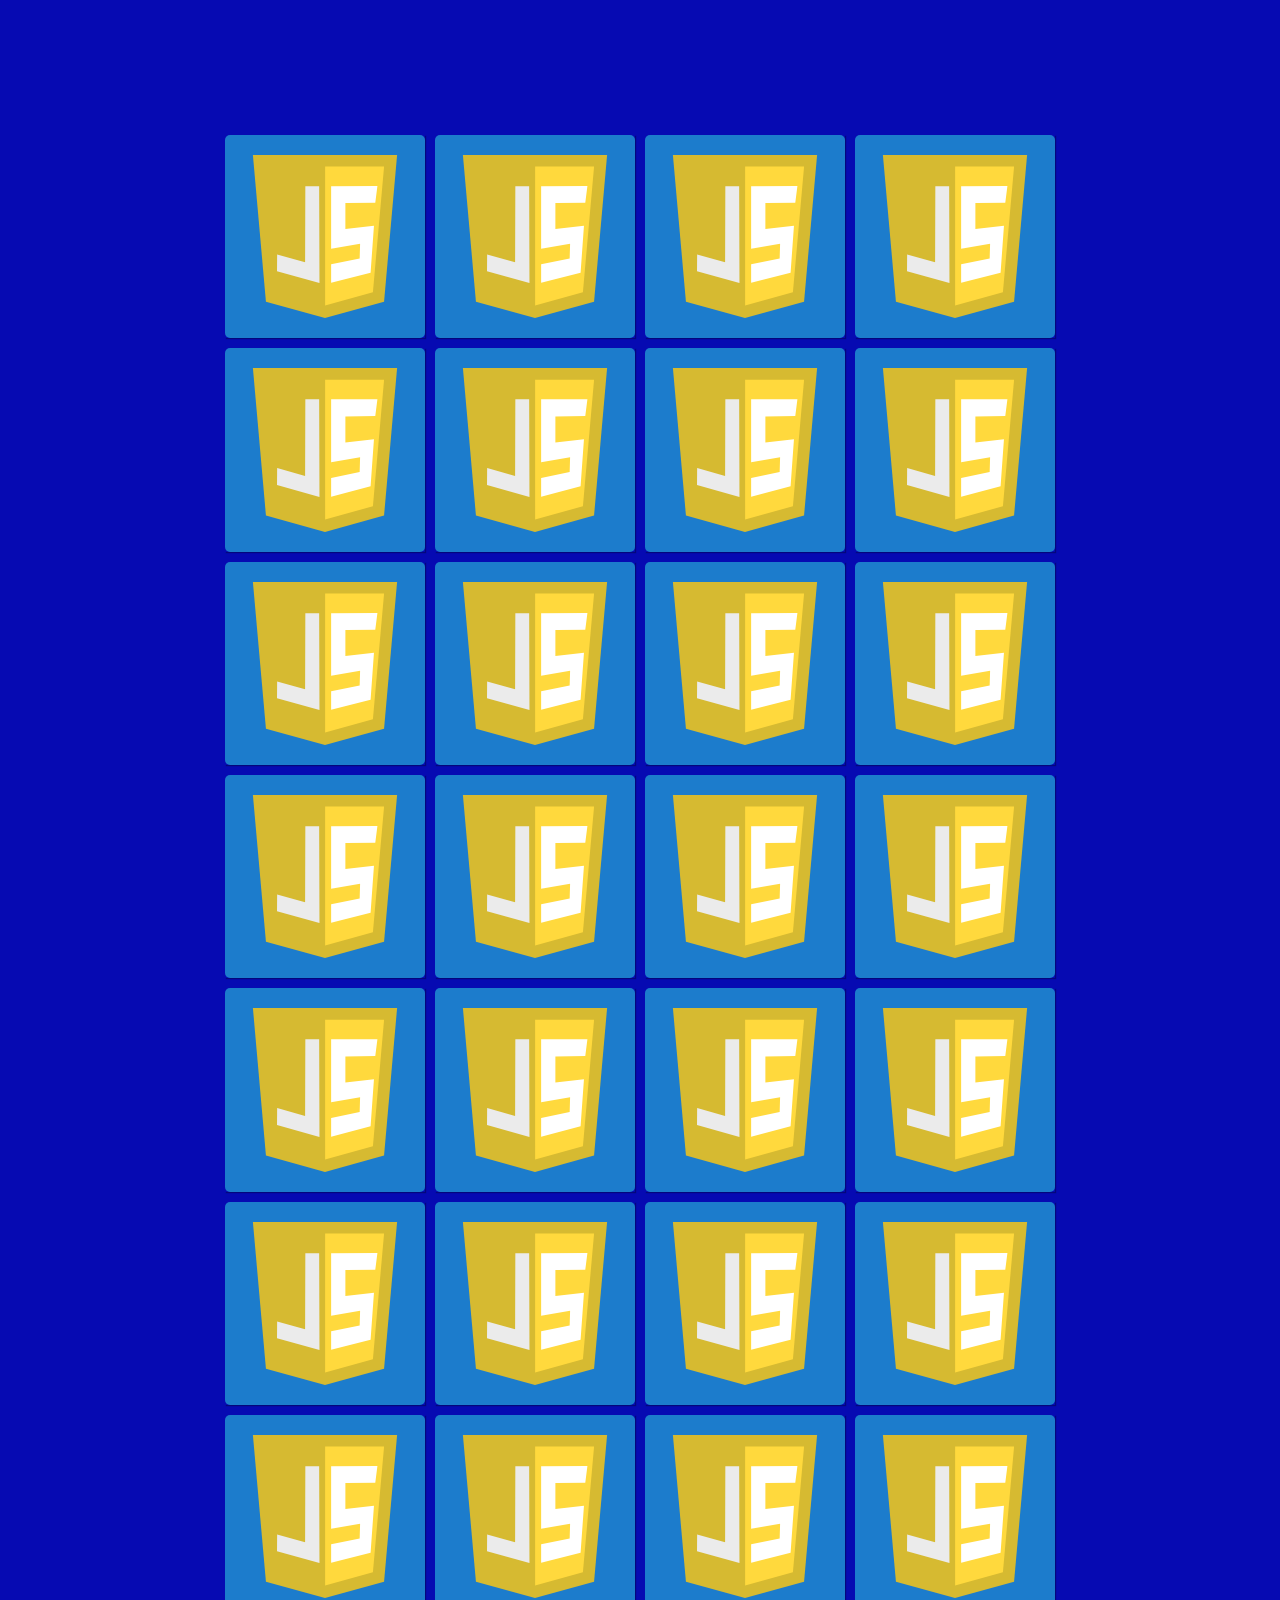
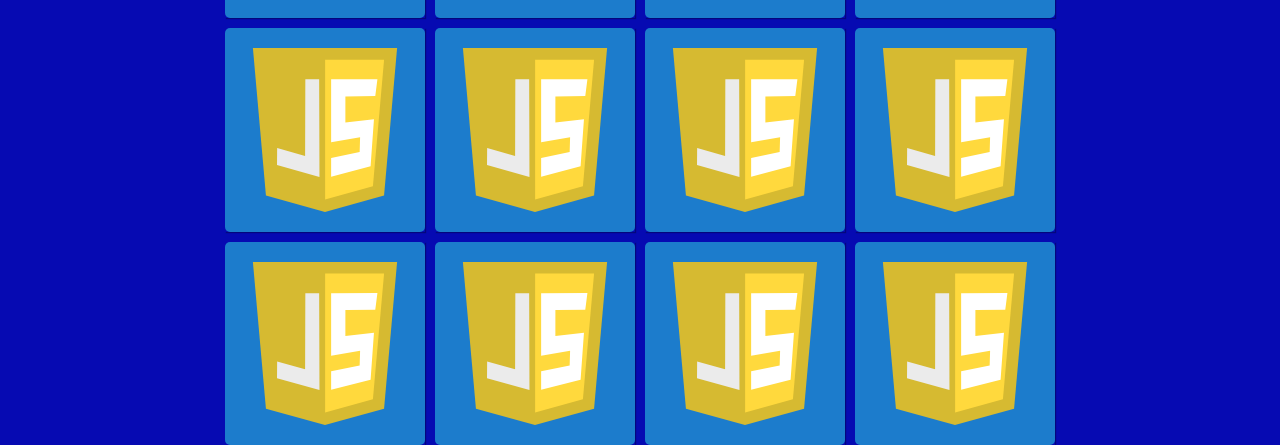
<file: index.html>
<!DOCTYPE html>
<html lang="en">
<head>
  <meta charset="UTF-8">

  <title>Memory Game</title>

  <link rel="stylesheet" href="./styles.css">
</head>
<body>
        <section class="memory-game">
                <div class="memory-card" data-framework="react">
                  <img class="front-face" src="img/react.svg" alt="React">
                  <img class="back-face" src="img/js-badge.svg" alt="Memory Card">
                </div>
              
                <div class="memory-card" data-framework="react">
                  <img class="front-face" src="img/react.svg" alt="React">
                  <img class="back-face" src="img/js-badge.svg" alt="Memory Card">
                </div>
              
                <div class="memory-card" data-framework="angular">
                  <img class="front-face" src="img/angular.svg" alt="Angular">
                  <img class="back-face" src="img/js-badge.svg" alt="Memory Card">
                </div>
              
                <div class="memory-card" data-framework="angular">
                  <img class="front-face" src="img/angular.svg" alt="Angular">
                  <img class="back-face" src="img/js-badge.svg" alt="Memory Card">
                </div>
              
                <div class="memory-card" data-framework="ember">
                  <img class="front-face" src="img/ember.svg" alt="Ember">
                  <img class="back-face" src="img/js-badge.svg" alt="Memory Card">
                </div>
              
                <div class="memory-card" data-framework="ember">
                  <img class="front-face" src="img/ember.svg" alt="Ember">
                  <img class="back-face" src="img/js-badge.svg" alt="Memory Card">
                </div>
              
                <div class="memory-card" data-framework="vue">
                  <img class="front-face" src="img/vue.svg" alt="Vue">
                  <img class="back-face" src="img/js-badge.svg" alt="Memory Card">
                </div>
              
                <div class="memory-card" data-framework="vue">
                  <img class="front-face" src="img/vue.svg" alt="Vue">
                  <img class="back-face" src="img/js-badge.svg" alt="Memory Card">
                </div>
              
                <div class="memory-card" data-framework="backbone">
                  <img class="front-face" src="img/backbone.svg" alt="Backbone">
                  <img class="back-face" src="img/js-badge.svg" alt="Memory Card">
                </div>
              
                <div class="memory-card" data-framework="backbone">
                  <img class="front-face" src="img/backbone.svg" alt="Backbone">
                  <img class="back-face" src="img/js-badge.svg" alt="Memory Card">
                </div>
              
                <div class="memory-card" data-framework="aurelia">
                  <img class="front-face" src="img/aurelia.svg" alt="Aurelia">
                  <img class="back-face" src="img/js-badge.svg" alt="Memory Card">
                </div>
              
                <div class="memory-card" data-framework="aurelia">
                  <img class="front-face" src="img/aurelia.svg" alt="Aurelia">
                  <img class="back-face" src="img/js-badge.svg" alt="Memory Card">
                </div>

                <div class="memory-card" data-framework="bear">
                        <img class="front-face" src="img/bear.png" alt="Bear">
                        <img class="back-face" src="img/js-badge.svg" alt="Memory Card">
                      </div>
                    
                      <div class="memory-card" data-framework="bear">
                        <img class="front-face" src="img/bear.png" alt="Bear">
                        <img class="back-face" src="img/js-badge.svg" alt="Memory Card">
                      </div>
                    
                      <div class="memory-card" data-framework="cat">
                        <img class="front-face" src="img/cat.png" alt="Cat">
                        <img class="back-face" src="img/js-badge.svg" alt="Memory Card">
                      </div>
                    
                      <div class="memory-card" data-framework="cat">
                        <img class="front-face" src="img/cat.png" alt="Cat">
                        <img class="back-face" src="img/js-badge.svg" alt="Memory Card">
                      </div>
                    
                      <div class="memory-card" data-framework="chicken">
                        <img class="front-face" src="img/chicken.png" alt="Chicken">
                        <img class="back-face" src="img/js-badge.svg" alt="Memory Card">
                      </div>
                    
                      <div class="memory-card" data-framework="chicken">
                        <img class="front-face" src="img/chicken.png" alt="Chicken">
                        <img class="back-face" src="img/js-badge.svg" alt="Memory Card">
                      </div>
                    
                      <div class="memory-card" data-framework="dolphin">
                        <img class="front-face" src="img/dolphin.png" alt="Dolphin">
                        <img class="back-face" src="img/js-badge.svg" alt="Memory Card">
                      </div>
                    
                      <div class="memory-card" data-framework="dolphin">
                        <img class="front-face" src="img/dolphin.png" alt="Dolphin">
                        <img class="back-face" src="img/js-badge.svg" alt="Memory Card">
                      </div>
                    
                      <div class="memory-card" data-framework="elephant">
                        <img class="front-face" src="img/elephant.png" alt="Elephant">
                        <img class="back-face" src="img/js-badge.svg" alt="Memory Card">
                      </div>
                    
                      <div class="memory-card" data-framework="elephant">
                        <img class="front-face" src="img/elephant.png" alt="Elephant">
                        <img class="back-face" src="img/js-badge.svg" alt="Memory Card">
                      </div>
                    
                      <div class="memory-card" data-framework="frog">
                        <img class="front-face" src="img/frog.png" alt="Frog">
                        <img class="back-face" src="img/js-badge.svg" alt="Memory Card">
                      </div>
                    
                      <div class="memory-card" data-framework="frog">
                        <img class="front-face" src="img/frog.png" alt="Frog">
                        <img class="back-face" src="img/js-badge.svg" alt="Memory Card">
                      </div>

                      <div class="memory-card" data-framework="giraffe">
                            <img class="front-face" src="img/giraffe.png" alt="Giraffe">
                            <img class="back-face" src="img/js-badge.svg" alt="Memory Card">
                          </div>
                        
                          <div class="memory-card" data-framework="giraffe">
                            <img class="front-face" src="img/giraffe.png" alt="Giraffe">
                            <img class="back-face" src="img/js-badge.svg" alt="Memory Card">
                          </div>
                        
                          <div class="memory-card" data-framework="jaguar">
                            <img class="front-face" src="img/jaguar.png" alt="Jaguar">
                            <img class="back-face" src="img/js-badge.svg" alt="Memory Card">
                          </div>
                        
                          <div class="memory-card" data-framework="jaguar">
                            <img class="front-face" src="img/jaguar.png" alt="Jaguar">
                            <img class="back-face" src="img/js-badge.svg" alt="Memory Card">
                          </div>
                        
                          <div class="memory-card" data-framework="sea-dog">
                            <img class="front-face" src="img/sea-dog.png" alt="Sea-dog">
                            <img class="back-face" src="img/js-badge.svg" alt="Memory Card">
                          </div>
                        
                          <div class="memory-card" data-framework="sea-dog">
                            <img class="front-face" src="img/sea-dog.png" alt="Sea-dog">
                            <img class="back-face" src="img/js-badge.svg" alt="Memory Card">
                          </div>
                        
                          <div class="memory-card" data-framework="sheep">
                            <img class="front-face" src="img/sheep.png" alt="Sheep">
                            <img class="back-face" src="img/js-badge.svg" alt="Memory Card">
                          </div>
                        
                          <div class="memory-card" data-framework="sheep">
                            <img class="front-face" src="img/sheep.png" alt="Sheep">
                            <img class="back-face" src="img/js-badge.svg" alt="Memory Card">
                          </div>
                        
                          <div class="memory-card" data-framework="tiger">
                            <img class="front-face" src="img/tiger.png" alt="Tiger">
                            <img class="back-face" src="img/js-badge.svg" alt="Memory Card">
                          </div>
                        
                          <div class="memory-card" data-framework="tiger">
                            <img class="front-face" src="img/tiger.png" alt="Tiger">
                            <img class="back-face" src="img/js-badge.svg" alt="Memory Card">
                          </div>
                        
                          <div class="memory-card" data-framework="tortoise">
                            <img class="front-face" src="img/tortoise.png" alt="Tortoise">
                            <img class="back-face" src="img/js-badge.svg" alt="Memory Card">
                          </div>
                        
                          <div class="memory-card" data-framework="tortoise">
                            <img class="front-face" src="img/tortoise.png" alt="Tortoise">
                            <img class="back-face" src="img/js-badge.svg" alt="Memory Card">
                          </div>
              </section>
  <script src="./scripts.js"></script>
</body>
</html>
</file>
<file: styles.css>
* {
    padding: 0;
    margin: 0;
    box-sizing: border-box;
  }
  
  body {
    height: 100vh;
    display: flex;
    background: #060AB2;
  }
  
  .memory-game {
    width: 840px;
    height: 640px;
    margin: auto;
    display: flex;
    flex-wrap: wrap;
    perspective: 1000px;
  }
  
  .memory-card {
    width: calc(25% - 10px);
    height: calc(33.333% - 10px);
    margin: 5px;
    position: relative;
    transform: scale(1);
    transform-style: preserve-3d;
    transition: transform .5s;
    box-shadow: 1px 1px 1px rgba(0,0,0,.3);
  }
  
  .memory-card:active {
    transform: scale(0.97);
    transition: transform .2s;
  }
  
  .memory-card.flip {
    transform: rotateY(180deg);
  }
  
  .front-face,
  .back-face {
    width: 100%;
    height: 100%;
    padding: 20px;
    position: absolute;
    border-radius: 5px;
    background: #1C7CCC;
    backface-visibility: hidden;
  }
  
  .front-face {
    transform: rotateY(180deg);
  }
</file>
